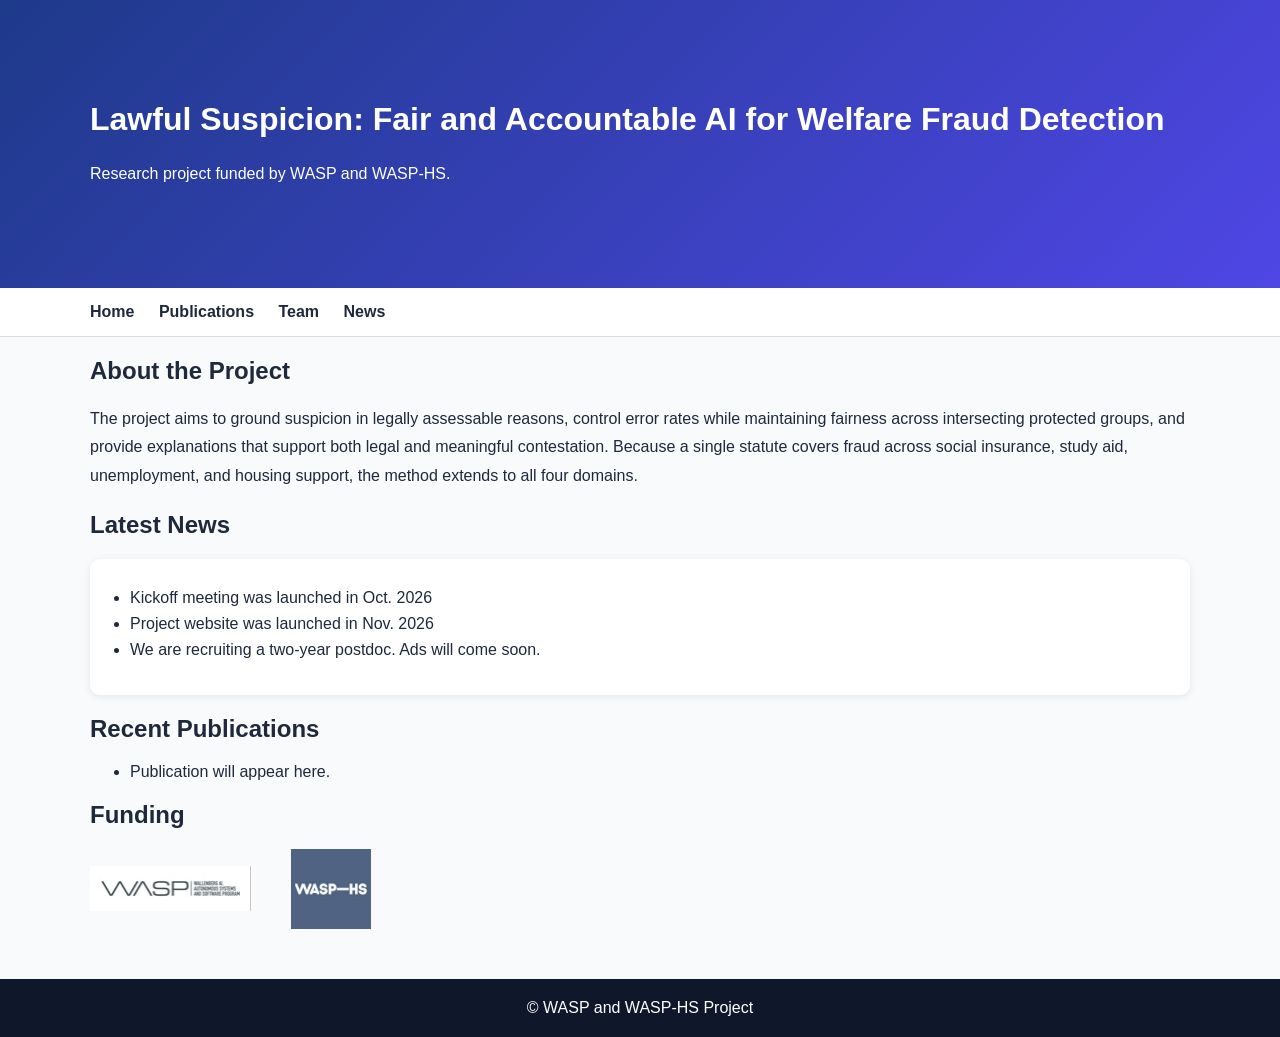
<file: index.html>
<!DOCTYPE html>
<html lang="en">
<head>
  <meta charset="UTF-8">
  <meta name="viewport" content="width=device-width, initial-scale=1.0">
  <title>Lawful Suspicion</title>
  <link rel="stylesheet" href="style.css">
</head>
<body>

<header>
  <div class="container">
    <h1>Lawful Suspicion: Fair and Accountable AI for Welfare Fraud Detection</h1>
    <p>Research project funded by WASP and WASP-HS.</p>
  </div>
</header>

<nav>
  <div class="container">
    <a href="index.html">Home</a>
    <a href="publications.html">Publications</a>
    <a href="team.html">Team</a>
    <a href="news.html">News</a>
  </div>
</nav>

<main class="container">

  <h2>About the Project</h2>
  <p>
   The project aims to ground suspicion in legally assessable reasons, control error rates
while maintaining fairness across intersecting protected groups, and provide explanations that support
both legal and meaningful contestation. Because a single statute covers fraud across social insurance,
study aid, unemployment, and housing support, the method extends to all four domains.
  </p>

  <h2>Latest News</h2>
  <div class="card">
    <ul>
        <li>Kickoff meeting was launched in Oct. 2026</li>
        <li>Project website was launched in Nov. 2026</li>
        <li>We are recruiting a two-year postdoc. Ads will come soon. </li>
    </ul>
    
    
    
  </div>

  <h2>Recent Publications</h2>
  <ul>
    <li>Publication will appear here.</li>
  </ul>

  <h2>Funding</h2>
  <div class="logo-grid">
    <img src="images/wasp-logo.png" alt="WASP Logo">
    <img src="images/wasp-hs-logo.jpeg" alt="WASP-HS Logo">
  </div>

</main>

<footer>
  © WASP and WASP-HS Project
</footer>

</body>
</html>
</file>
<file: style.css>
body {
  margin: 0;
  font-family: Arial, sans-serif;
  background: #f8fafc;
  color: #1e293b;
}

header {
  background: linear-gradient(135deg,#1e3a8a,#4f46e5);
  color: white;
  padding: 80px 20px;
}

.container {
  width: min(1100px,90%);
  margin: auto;
}

nav {
  background: white;
  padding: 15px;
  border-bottom: 1px solid #ddd;
}

nav a {
  margin-right: 20px;
  text-decoration: none;
  font-weight: 600;
  color: #1e293b;
}

.card {
  background: white;
  padding: 20px;
  border-radius: 10px;
  box-shadow: 0 2px 8px rgba(0,0,0,.08);
  margin: 10px 0;
}

.team-grid {
  display: grid;
  grid-template-columns: repeat(auto-fit,minmax(240px,1fr));
  gap: 20px;
}

.logo-grid {
  display: flex;
  gap: 40px;
  align-items: center;
}

.logo-grid img {
  max-height: 80px;
}

footer {
  margin-top: 50px;
  padding: 20px;
  text-align: center;
  background: #0f172a;
  color: white;
}

.card ul {
    padding-left: 20px;
    margin-top: 10px;
}

.card li {
    margin-bottom: 8px;
}

.member-grid {
    display: grid;
    grid-template-columns: 1fr 1fr;
    gap: 40px;
    margin-top: 30px;
}

.member {
    display: grid;
    grid-template-columns: 140px 1fr;
    gap: 15px;
    margin-bottom: 25px;
}

.role {
    font-weight: bold;
}

p {
  line-height: 1.8;
  margin-bottom: 1.2em;
}
</file>
